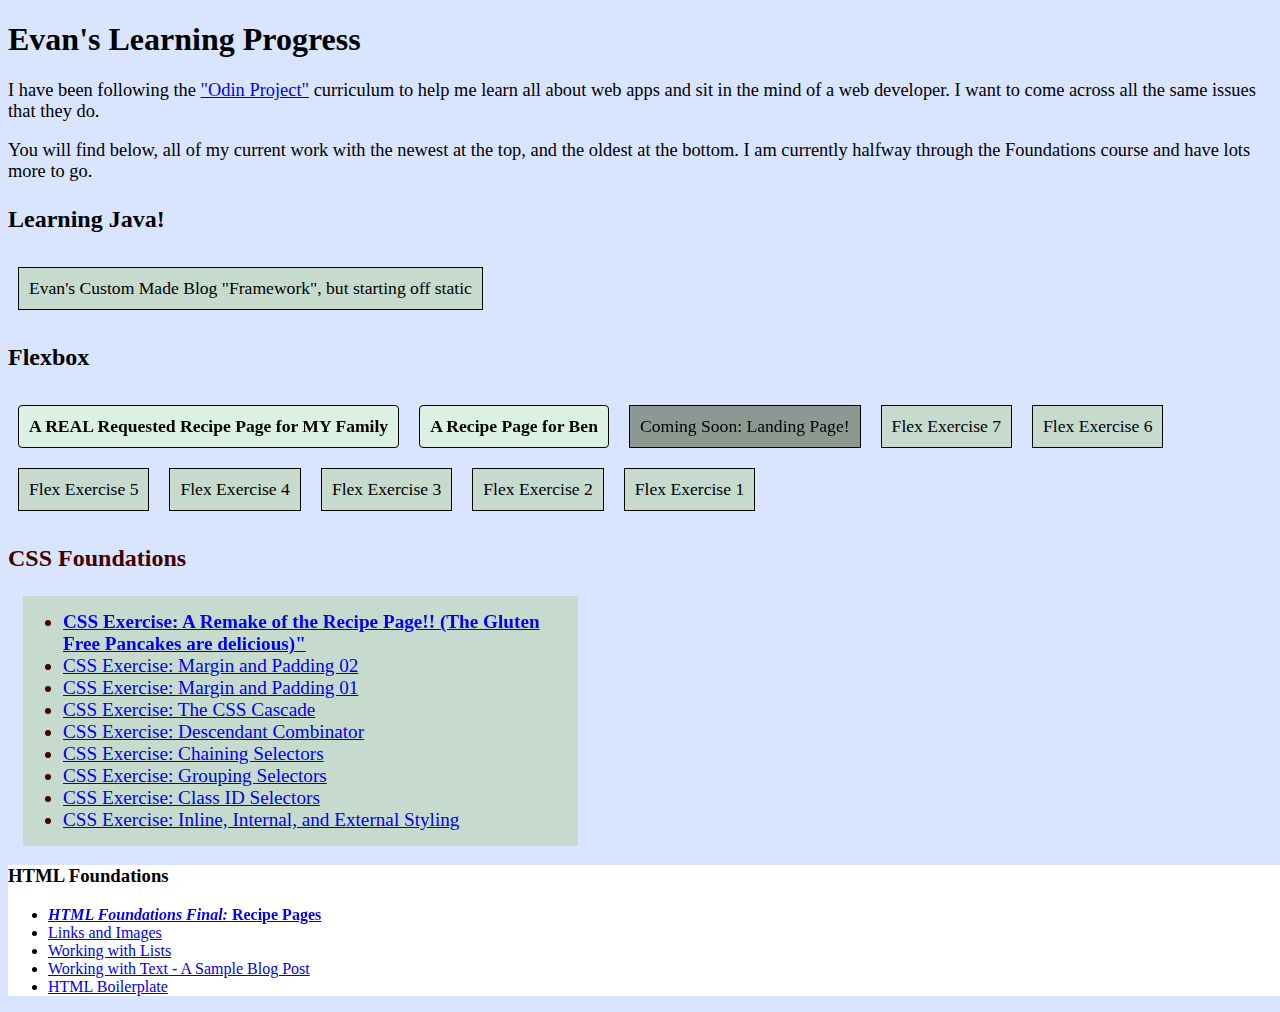
<file: index.html>
<!DOCTYPE html>
<html lang="en">
<head>
    <meta charset="UTF-8">
    <meta name="viewport" content="width=device-width, initial-scale=1.0">
    <title>Evan's Portfolio Page</title>
    <link rel="stylesheet" href="stylesheet.css">
</head>
<body>
    <h1>Evan's Learning Progress</h1>
    <div class="intro">
        <p>I have been following the <a href="https://www.theodinproject.com/">"Odin Project"</a> curriculum to help me learn all about web apps and sit in the mind of a web developer. I want to come across all the same issues that they do.</p>
        <p>You will find below, all of my current work with the newest at the top, and the oldest at the bottom. I am currently halfway through the Foundations course and have lots more to go.</p>
    </div>

    <h3 class="head">Learning Java!</h3>
    <div class="flexpreviews">
        <div onclick="location.href='https://evangrace25.github.io/blog/';">Evan's Custom Made Blog "Framework", but starting off static</div>
    </div>
    

    <h3 class="head">Flexbox</h3>
    <div class="flexpreviews">
        <div class="spotlight"  onclick="location.href='https://evangrace25.github.io/PersonalRecipes/';">A REAL Requested Recipe Page for MY Family</div>
        <div class="spotlight"  onclick="location.href='https://evangrace25.github.io/PersonalRecipes/ben/index.html';">A Recipe Page for Ben</div>
        <div class="comingsoon">Coming Soon: Landing Page!</div>
        <div onclick="location.href='./pages/flex-exercises/07-flex-layout-2/index.html';">Flex Exercise 7</div>
        <div onclick="location.href='./pages/flex-exercises/06-flex-layout/index.html';">Flex Exercise 6</div>
        <div onclick="location.href='./pages/flex-exercises/05-flex-modal/05-flex-modal.html';">Flex Exercise 5</div>
        <div onclick="location.href='./pages/flex-exercises/04-flex-information/04-flex-information.html';">Flex Exercise 4</div>
        <div onclick="location.href='./pages/flex-exercises/03-flex-header-2/03-flex-header-2.html';">Flex Exercise 3</div>
        <div onclick="location.href='./pages/flex-exercises/02-flex-header/02-flex-header.html';">Flex Exercise 2</div>
        <div onclick="location.href='./pages/flex-exercises/01-flex-center/01-flex-center.html';">Flex Exercise 1</div>
        <!-- Template:  onclick="location.href='./pages/flex-exercises/ ';" -->
    </div>

    <h3 class="cssfoundations head">CSS Foundations</h3>
        <ul class="cssfoundations list">
            <li class="spotlight"><a href="./pages/css-exercises/css-recipe/index.html">CSS Exercise: A Remake of the Recipe Page!! (The Gluten Free Pancakes are delicious)"</a></li>
            <li><a href="./pages/css-exercises/02-margin-and-padding-2/index.html">CSS Exercise: Margin and Padding 02</li>
            <li><a href="./pages/css-exercises/01-margin-and-padding-1/index.html">CSS Exercise: Margin and Padding 01</li>
            <li><a href="./pages/css-exercises/06-cascade-fix/index.html">CSS Exercise: The CSS Cascade</a></li>
            <li><a href="./pages/css-exercises/05-descendant-combinator/index.html">CSS Exercise: Descendant Combinator</a></li>
            <li><a href="./pages/css-exercises/04-chaining-selectors/index.html">CSS Exercise: Chaining Selectors</a></li>
            <li><a href="./pages/css-exercises/03-grouping-selectors/index.html">CSS Exercise: Grouping Selectors</a></li>
            <li><a href="./pages/css-exercises/02-class-id-selectors/index.html">CSS Exercise: Class ID Selectors</a></li>
            <li><a href="./pages/css-exercises/01-css-methods/index.html">CSS Exercise: Inline, Internal, and External Styling</a></li>
        </ul>

    <div id="nostyle">
    <h3>HTML Foundations</h3>
        <ul>
            <li class="spotlight"><a href="https://evangrace25.github.io/odin-recipes/"><em>HTML Foundations Final:</em> Recipe Pages</a></li>
            <li><a href="./pages/odin-links-and-images/index.html">Links and Images</a></li>
            <li><a href="./pages/lists/index.html">Working with Lists</a></li>
            <li><a href="./pages/working_with_text/index.html">Working with Text - A Sample Blog Post</a></li>
            <li><a href="./pages/boilerplate/seventh_final_index.html">HTML Boilerplate</a></li>
        </ul>
    </div>
</body>
</html>
</file>
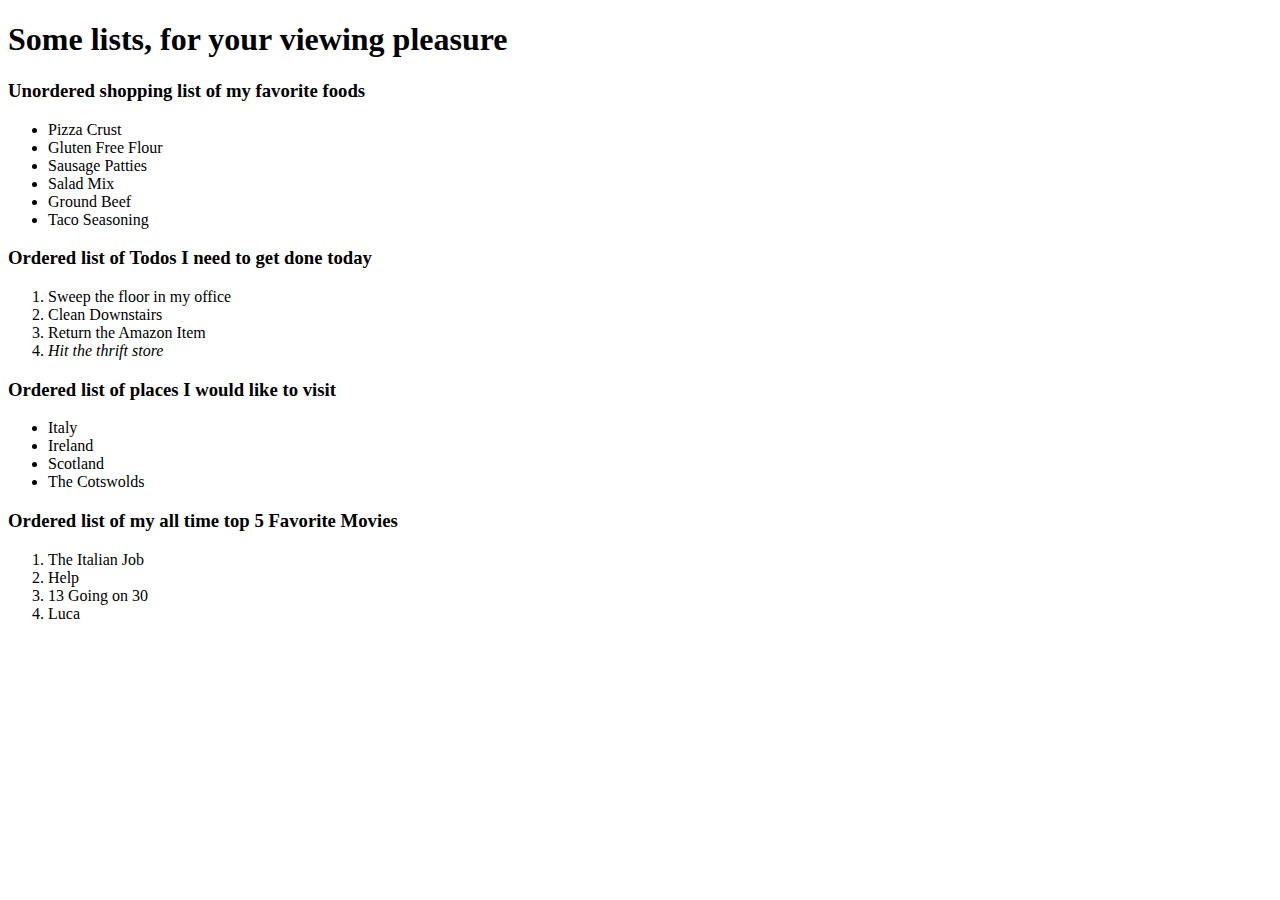
<file: pages/lists/index.html>
<!DOCTYPE html>
<html lang="en">
<head>
    <meta charset="UTF-8">
    <meta name="viewport" content="width=device-width, initial-scale=1.0">
    <title>Lists please!</title>
</head>
<body>
    <h1>Some lists, for your viewing pleasure</h1>
    <h3>Unordered shopping list of my favorite foods</h3>
    <ul>
        <li>Pizza Crust</li>
        <li>Gluten Free Flour</li>
        <li>Sausage Patties</li>
        <li>Salad Mix</li>
        <li>Ground Beef</li>
        <li>Taco Seasoning</li>
    </ul>
    <h3>Ordered list of Todos I need to get done today</h3>
    <ol>    
        <li>Sweep the floor in my office</li>
        <li>Clean Downstairs</li>
        <li>Return the Amazon Item</li>
        <li><em>Hit the thrift store</em></li>
    </ol>
    <h3>Ordered list of places I would like to visit</h3>
    <ul>
        <li>Italy</li>
        <li>Ireland</li>
        <li>Scotland</li>
        <li>The Cotswolds</li>
    </ul>
    <h3>Ordered list of my all time top 5 Favorite Movies </h3>
    <ol>
        <li>The Italian Job</li>
        <li>Help</li>
        <li>13 Going on 30</li>
        <li>Luca</li>
    </ol>
</body>
</html>
</file>
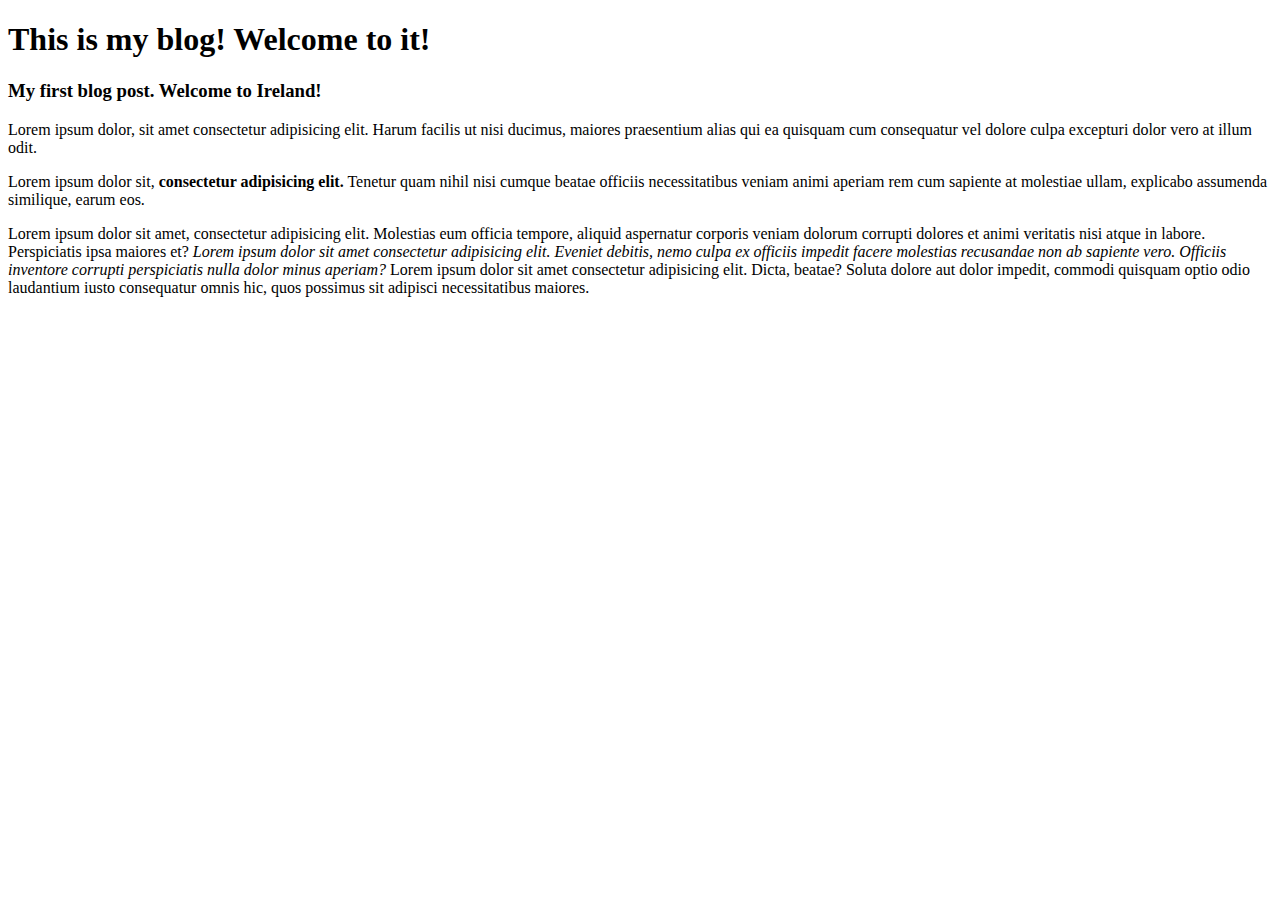
<file: pages/working_with_text/index.html>
<!DOCTYPE html>
<html lang="en">
<head>
    <meta charset="UTF-8">
    <meta name="viewport" content="width=device-width, initial-scale=1.0">
    <title>My test Blog</title>
</head>
<body>
    <h1>This is my blog! Welcome to it!</h1>
    <h3>My first blog post. Welcome to Ireland!</h3>
    <p>Lorem ipsum dolor, sit amet consectetur adipisicing elit. Harum facilis ut nisi ducimus, maiores praesentium alias qui ea quisquam cum consequatur vel dolore culpa excepturi dolor vero at illum odit.</p>
    <p>Lorem ipsum dolor sit, <strong>consectetur adipisicing elit.</strong> Tenetur quam nihil nisi cumque beatae officiis necessitatibus veniam animi aperiam rem cum sapiente at molestiae ullam, explicabo assumenda similique, earum eos.</p>
    <p>
        Lorem ipsum dolor sit amet, consectetur adipisicing elit. Molestias eum officia tempore, aliquid aspernatur corporis veniam dolorum corrupti dolores et animi veritatis nisi atque in labore. Perspiciatis ipsa maiores et?
        <em>Lorem ipsum dolor sit amet consectetur adipisicing elit. Eveniet debitis, nemo culpa ex officiis impedit facere molestias recusandae non ab sapiente vero. Officiis inventore corrupti perspiciatis nulla dolor minus aperiam?</em>
        Lorem ipsum dolor sit amet consectetur adipisicing elit. Dicta, beatae? Soluta dolore aut dolor impedit, commodi quisquam optio odio laudantium iusto consequatur omnis hic, quos possimus sit adipisci necessitatibus maiores.
    </p>
    <!-- I am making an HTML comment here-->
    <!-- Another HTMl command. I just hit -->
</body>
</html>
</file>
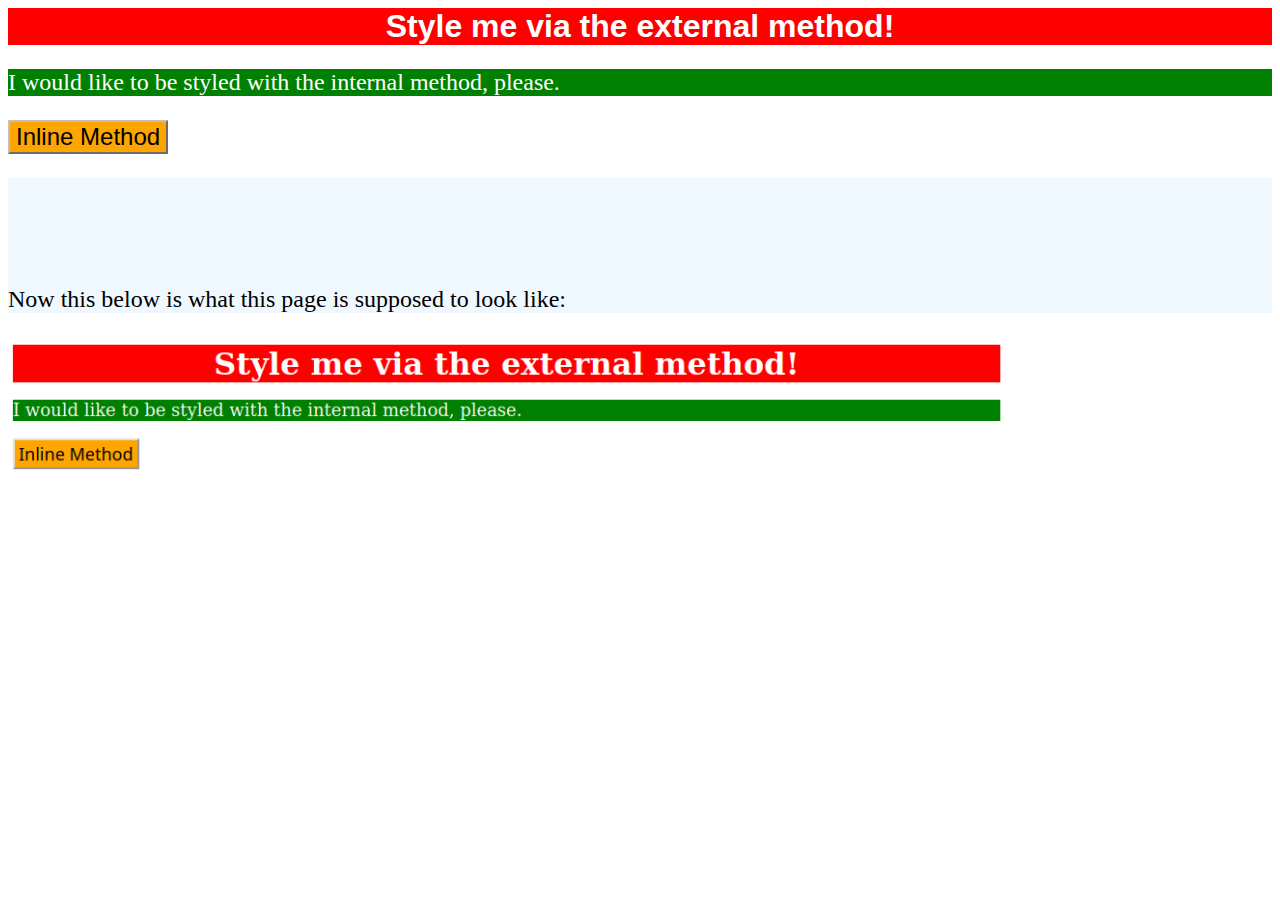
<file: pages/css-exercises/01-css-methods/index.html>
<!DOCTYPE html>
<html lang="en">
  <head>
    <link rel="stylesheet" href="styles.css">
    <style>
      p {
        background-color: green;
        color: white;
        font-size: x-large;
        font-weight: 300;
      }
    </style>
    <meta charset="UTF-8">
    <meta http-equiv="X-UA-Compatible" content="IE=edge">
    <meta name="viewport" content="width=device-width, initial-scale=1.0">
    <title>Methods for Adding CSS</title>
  </head>
  <body>
    <div>Style me via the external method!</div>
    <p>I would like to be styled with the internal method, please.</p>
    <button style="background-color: orange; border-color: silver; font-size: x-large;">Inline Method</button>

    <p style="background-color: aliceblue; color: black;"><br><br><br><br>Now this below is what this page is supposed to look like:</p>
    <p style="background-color: white;"><img src="desired-outcome.png" alt="Desired Outcome" style="border: orchid;" width="1000"></p>
  </body>
</html>
</file>
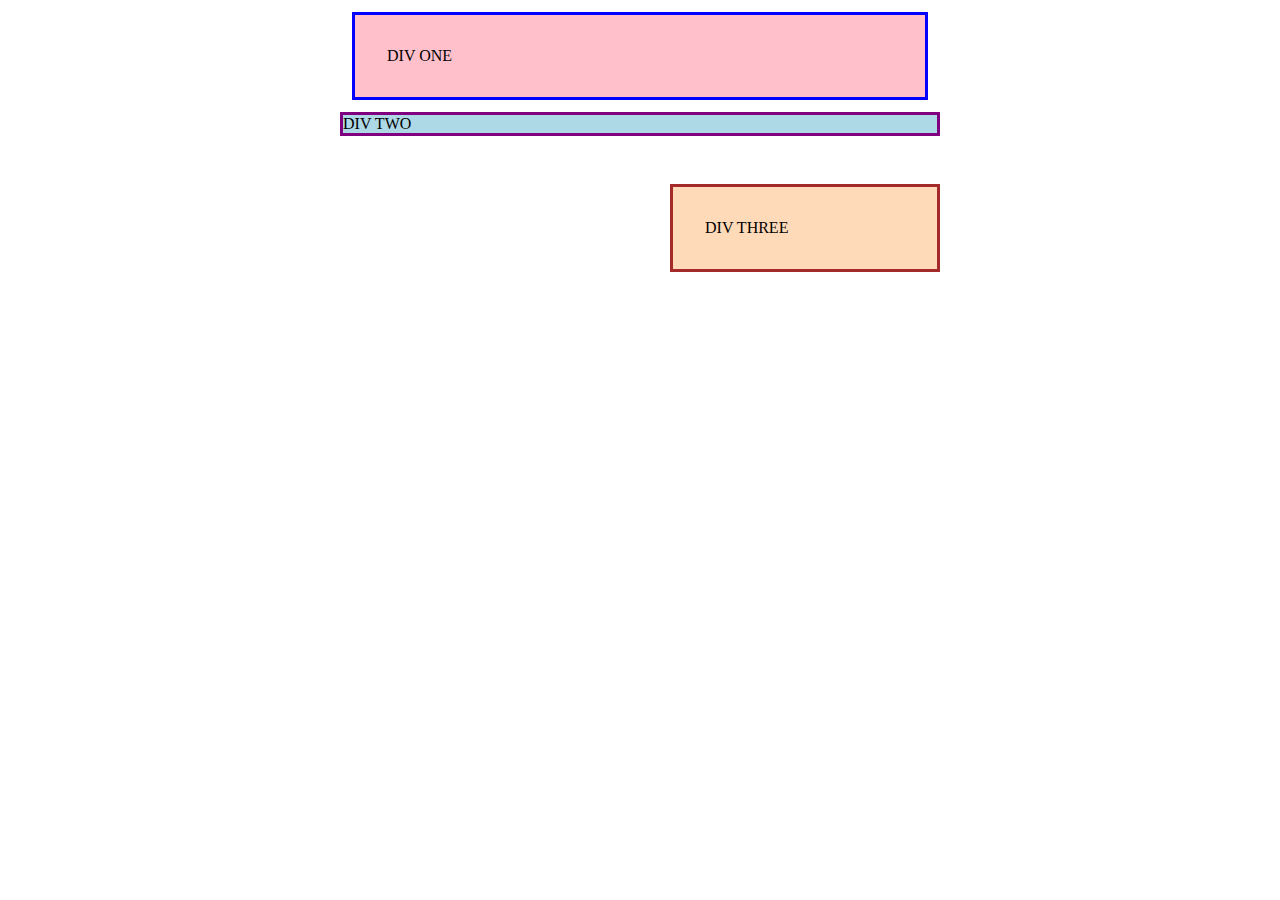
<file: pages/css-exercises/01-margin-and-padding-1/index.html>
<!DOCTYPE html>
<html lang="en">
  <head>
    <meta charset="UTF-8">
    <meta http-equiv="X-UA-Compatible" content="IE=edge">
    <meta name="viewport" content="width=device-width, initial-scale=1.0">
    <title>Margin and Padding exercise</title>
    <link rel="stylesheet" href="style.css">
  </head>
  <body>
    <div class="one">
      DIV ONE
    </div>
    <div class="two">
      DIV TWO
    </div>
    <div class="three">
      DIV THREE
    </div>
  </body>
</html>
</file>
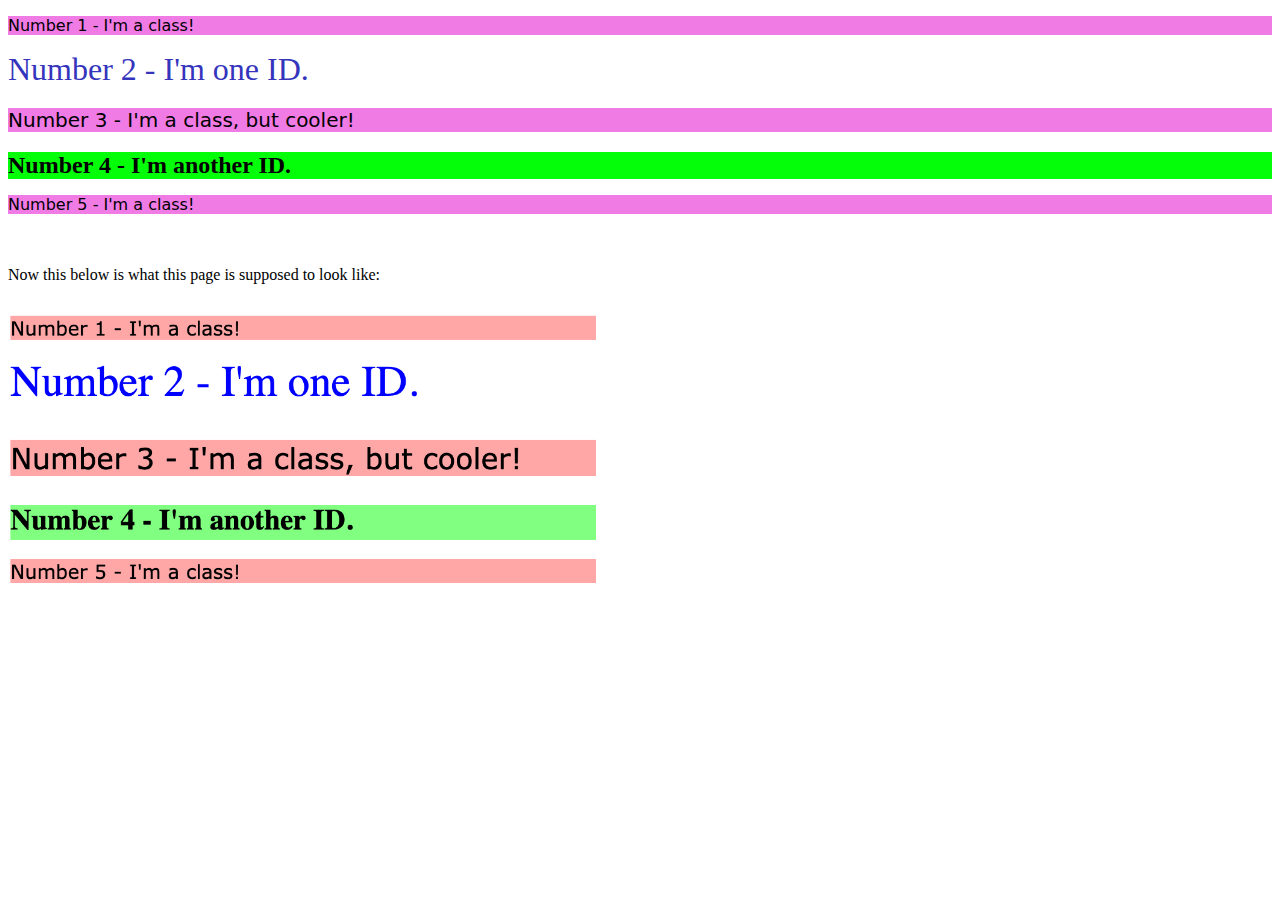
<file: pages/css-exercises/02-class-id-selectors/index.html>
<!DOCTYPE html>
<html lang="en">
  <head>
    <meta charset="UTF-8">
    <meta http-equiv="X-UA-Compatible" content="IE=edge">
    <meta name="viewport" content="width=device-width, initial-scale=1.0">
    <title>Class and ID Selectors</title>
    <link rel="stylesheet" href="style.css">
  </head>
  <body>
    <p class="odd">Number 1 - I'm a class!</p>
    <div id="number2">Number 2 - I'm one ID.</div>
    <p class="odd cooler">Number 3 - I'm a class, but cooler!</p>
    <div id="number4">Number 4 - I'm another ID.</div>
    <p class="odd">Number 5 - I'm a class!</p>
  <p><br><br>Now this below is what this page is supposed to look like:</p>
  <p><img src="desired-outcome.png" alt="Desired Outcome" style="border: orchid;" height="300"></p>
  
  </body>

</html>
</file>
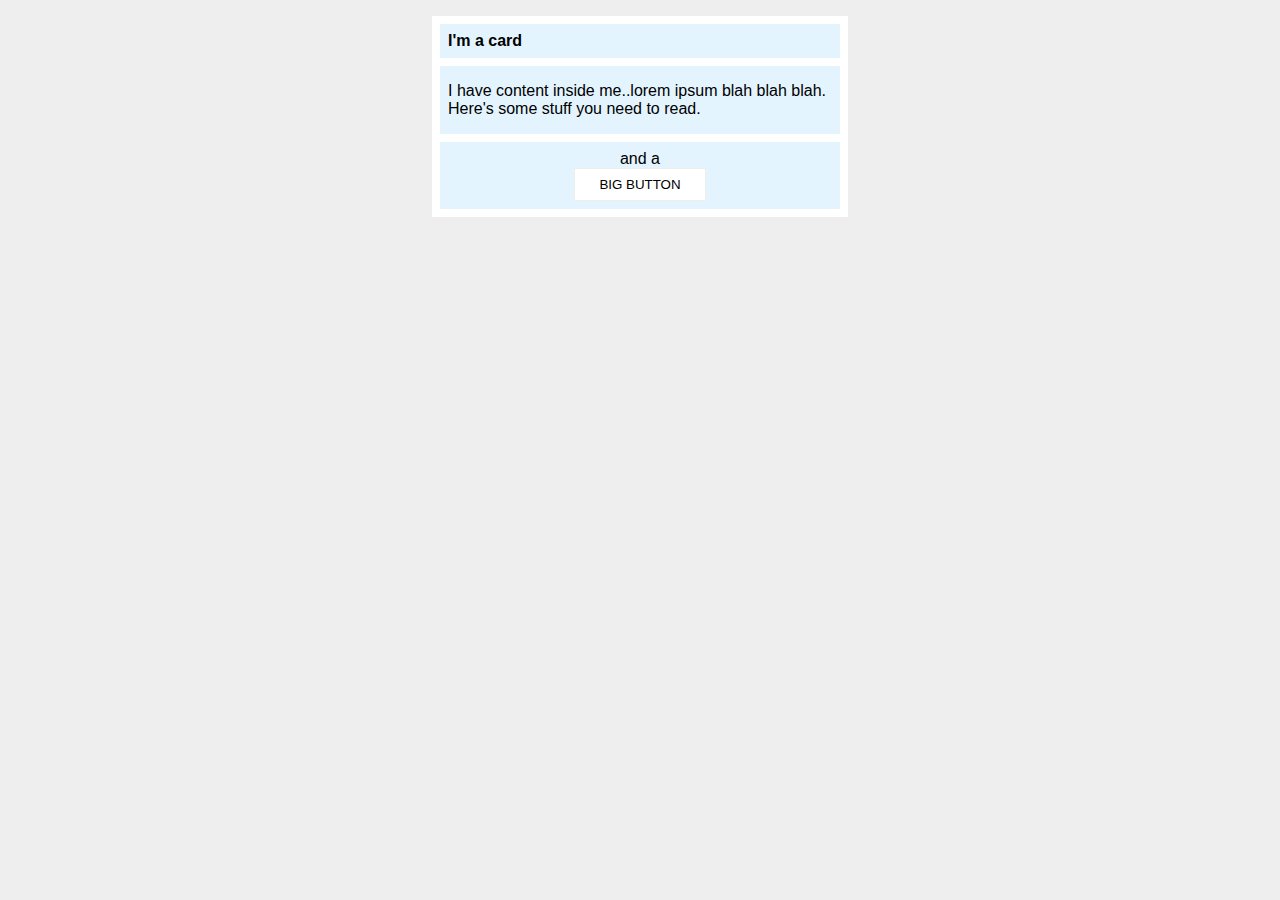
<file: pages/css-exercises/02-margin-and-padding-2/index.html>
<!DOCTYPE html>
<html lang="en">
  <head>
    <meta charset="UTF-8">
    <meta http-equiv="X-UA-Compatible" content="IE=edge">
    <meta name="viewport" content="width=device-width, initial-scale=1.0">
    <title>Margin and Padding exercise 2</title>
    <link rel="stylesheet" href="style.css">
  </head>
  <body>
    <div class="card">
      <h1 class="title">I'm a card</h1>
      <div class="content">I have content inside me..lorem ipsum blah blah blah. Here's some stuff you need to read.</div>
      <div class="button-container">and a <button>BIG BUTTON</button></div>
    </div>
  </body>
</html>
</file>
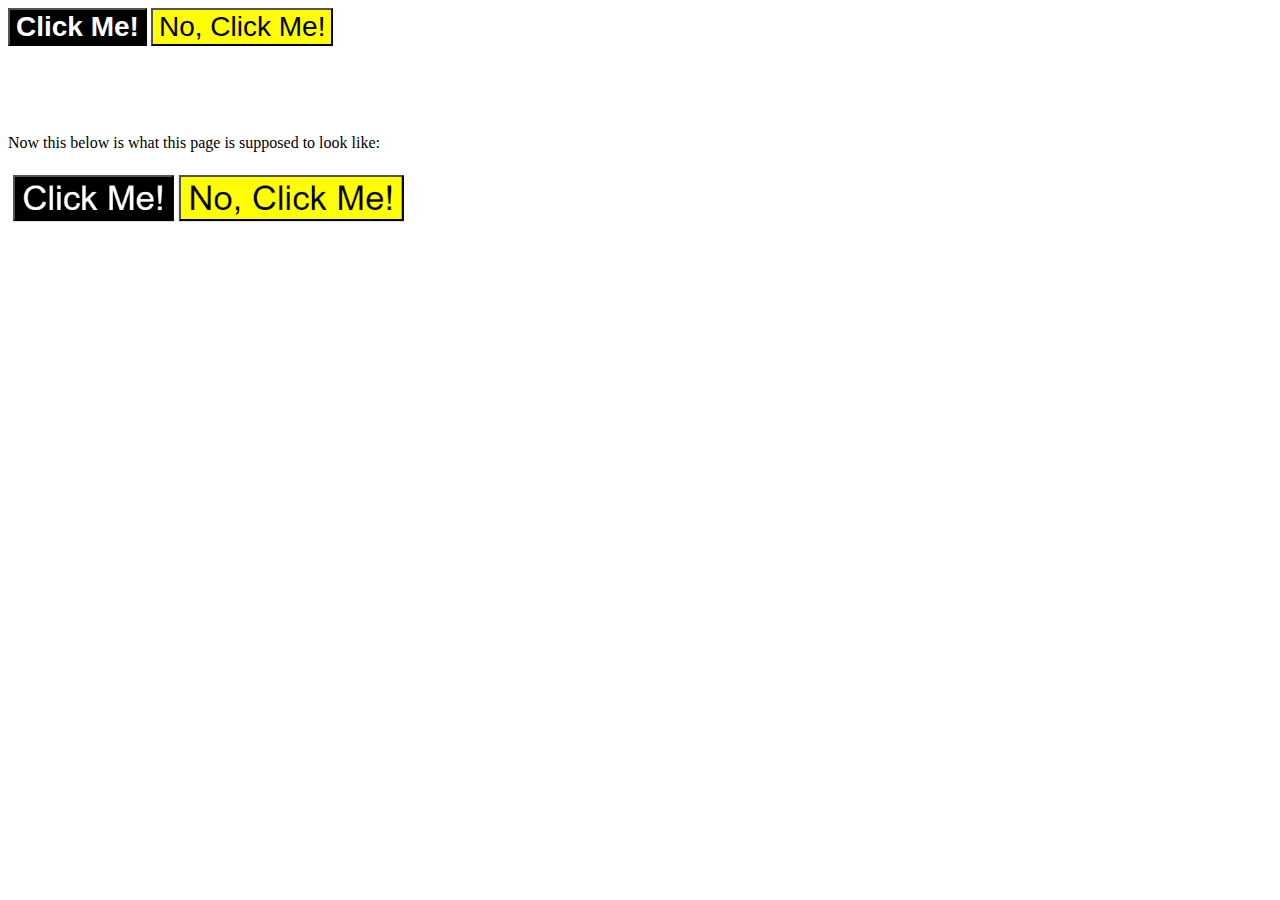
<file: pages/css-exercises/03-grouping-selectors/index.html>
<!DOCTYPE html>
<html lang="en">
  <head>
    <meta charset="UTF-8">
    <meta http-equiv="X-UA-Compatible" content="IE=edge">
    <meta name="viewport" content="width=device-width, initial-scale=1.0">
    <title>Grouping Selectors</title>
    <link rel="stylesheet" href="style.css">
  </head>
  <body>
    <button class="left">Click Me!</button>
    <button class="right">No, Click Me!</button>

    <p style="background-color: rgb(255, 255, 255); color: black;"><br><br><br><br>Now this below is what this page is supposed to look like:</p>
    <p style="background-color: white;"><img src="desired-outcome.png" alt="Desired Outcome" style="border: orchid;" width="400"></p>
  </body>
</html>
</file>
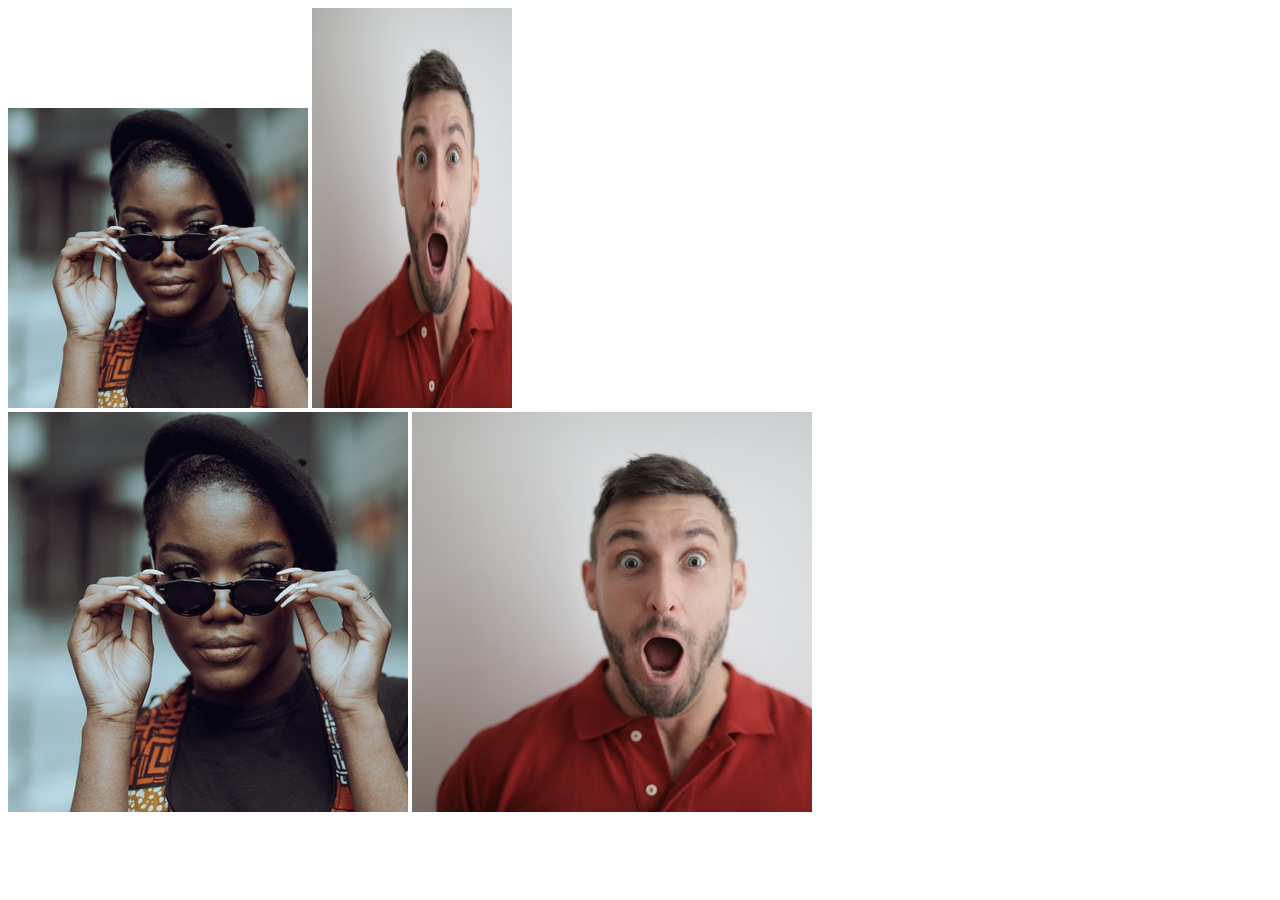
<file: pages/css-exercises/04-chaining-selectors/index.html>
<!DOCTYPE html>
<html lang="en">
  <head>
    <meta charset="UTF-8">
    <meta http-equiv="X-UA-Compatible" content="IE=edge">
    <meta name="viewport" content="width=device-width, initial-scale=1.0">
    <title>Chaining Selectors</title>
    <link rel="stylesheet" href="style.css">
  </head>
  <body>
    <!-- Check image source path. Review Foundations lesson - Links and Images -->
    <!-- Use the classes BELOW this line -->
    <div>
      <img class="avatar proportioned" src="./images/pexels-katho-mutodo-8434791.jpg" alt="Woman with glasses">
      <img class="avatar distorted" src="./images/pexels-andrea-piacquadio-3777931.jpg" alt="Man with surprised expression">
    </div>
    <!-- Use the classes ABOVE this line -->
    <div>
      <img class="original proportioned" src="./images/pexels-katho-mutodo-8434791.jpg" alt="Woman with glasses">
      <img class="original distorted" src="./images/pexels-andrea-piacquadio-3777931.jpg" alt="Man with surprised expression">
    </div>
  </body>
</html>
</file>
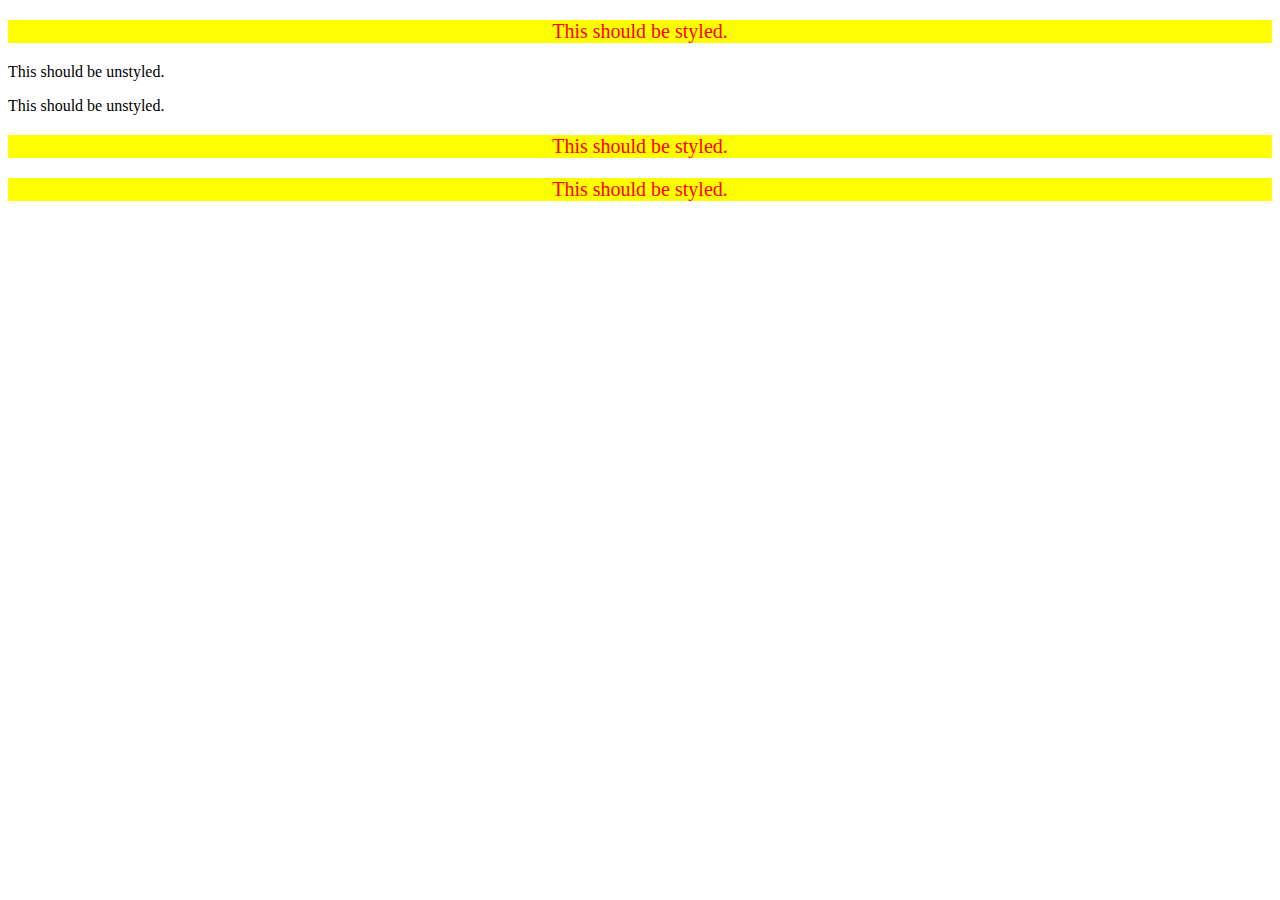
<file: pages/css-exercises/05-descendant-combinator/index.html>
<!DOCTYPE html>
<html lang="en">
  <head>
    <meta charset="UTF-8">
    <meta http-equiv="X-UA-Compatible" content="IE=edge">
    <meta name="viewport" content="width=device-width, initial-scale=1.0">
    <title>Descendant Combinator</title>
    <link rel="stylesheet" href="style.css">
  </head>
  <body>
    <div class="container">
      <p class="text">This should be styled.</p>
    </div>
    <p class="text">This should be unstyled.</p>
    <p class="text">This should be unstyled.</p>
    <div class="container">
      <p class="text">This should be styled.</p>
      <p class="text">This should be styled.</p>
    </div>
  </body>
</html>
</file>
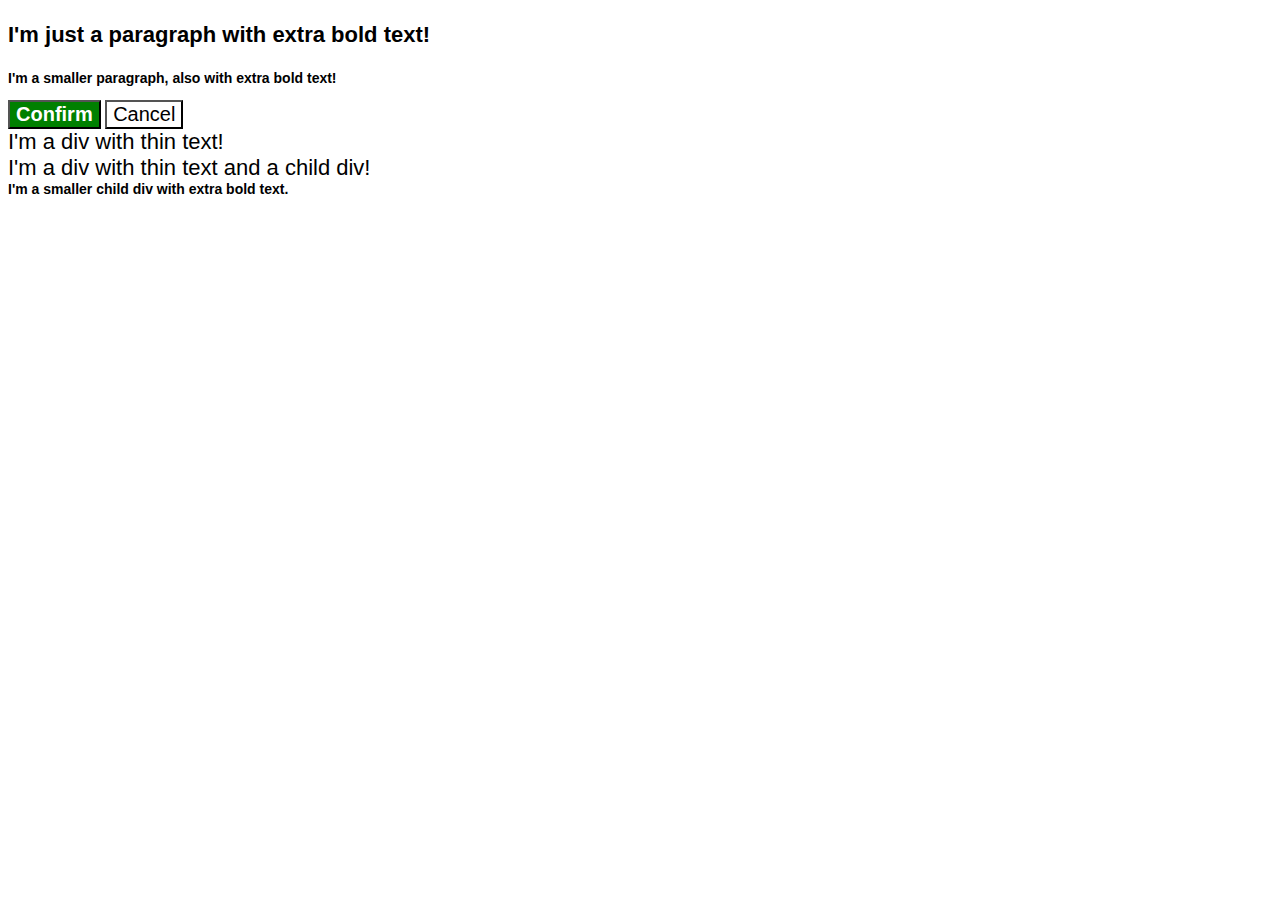
<file: pages/css-exercises/06-cascade-fix/index.html>
<!DOCTYPE html>
<html lang="en">
  <head>
    <meta charset="UTF-8">
    <meta http-equiv="X-UA-Compatible" content="IE=edge">
    <meta name="viewport" content="width=device-width, initial-scale=1.0">
    <title>Fix the Cascade</title>
    <link rel="stylesheet" href="style.css">
  </head>
  <body>
    <p class="para">I'm just a paragraph with extra bold text!</p>
    <p class="para small-para">I'm a smaller paragraph, also with extra bold text!</p>

    <button id="confirm-button" class="button confirm">Confirm</button>
    <button id="cancel-button" class="button cancel">Cancel</button>

    <div class="text">I'm a div with thin text!</div>
    <div class="text">I'm a div with thin text and a child div!
      <div class="text child">I'm a smaller child div with extra bold text.</div>
    </div>
  </body>
</html>
</file>
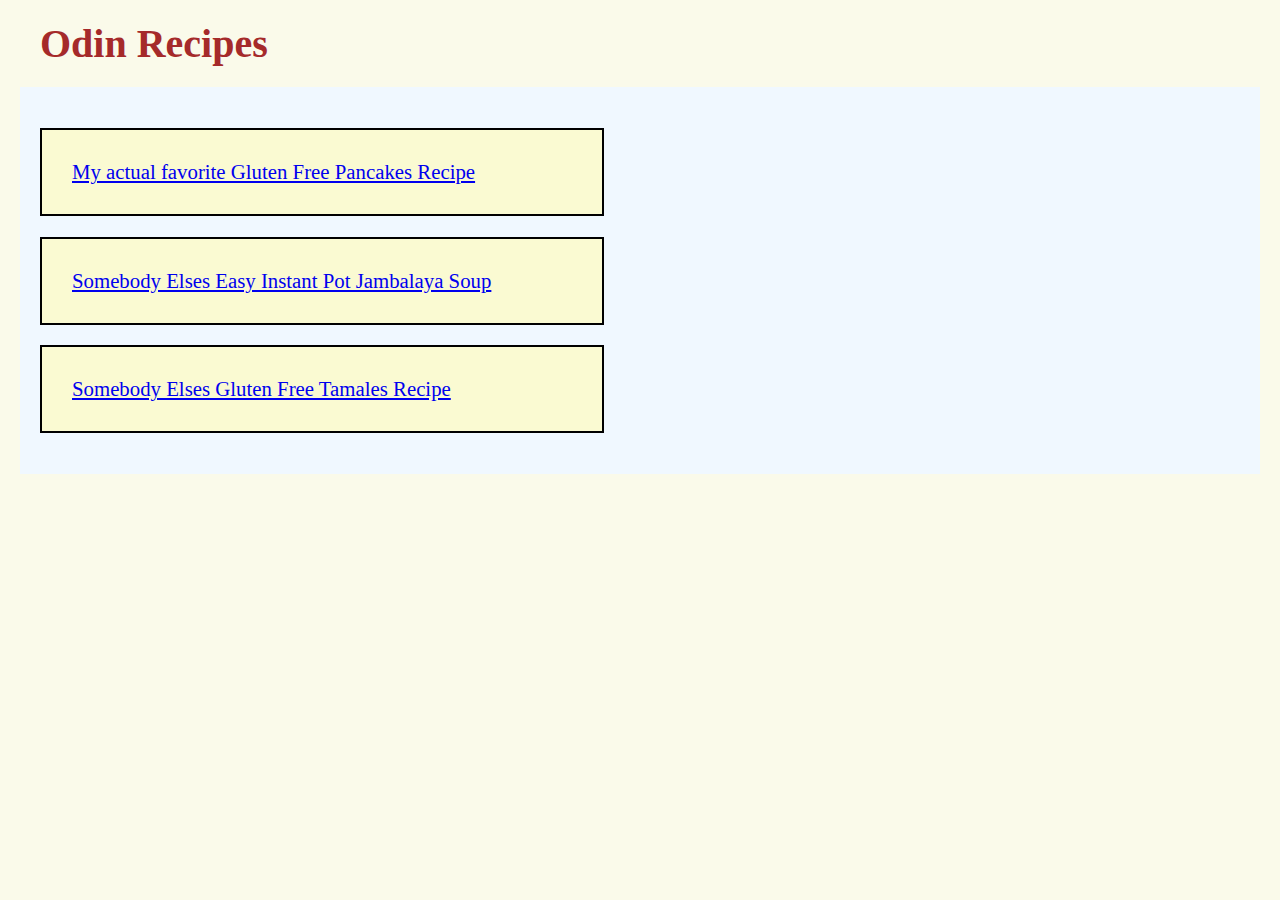
<file: pages/css-exercises/css-recipe/index.html>
<!DOCTYPE html>
<html lang="en">
<head>
    <meta charset="UTF-8">
    <meta name="viewport" content="width=device-width, initial-scale=1.0">
    <title>Odin Recipes!</title>
    <link rel="stylesheet" href="stylesheet.css">
</head>
<body>
    <h1>Odin Recipes</h1>
    <div class="recipeblock">
        <p>
            <a href="./recipes/gfpancakes.html">My actual favorite Gluten Free Pancakes Recipe</a>    
        </p>
        <p>
            <a href="./recipes/jambalayasoup.html">Somebody Elses Easy Instant Pot Jambalaya Soup</a>
        </p>
        <p>
            <a href="./recipes/gftamales.html">Somebody Elses Gluten Free Tamales Recipe</a>
        </p>
    </div>
</body>
</html>
</file>
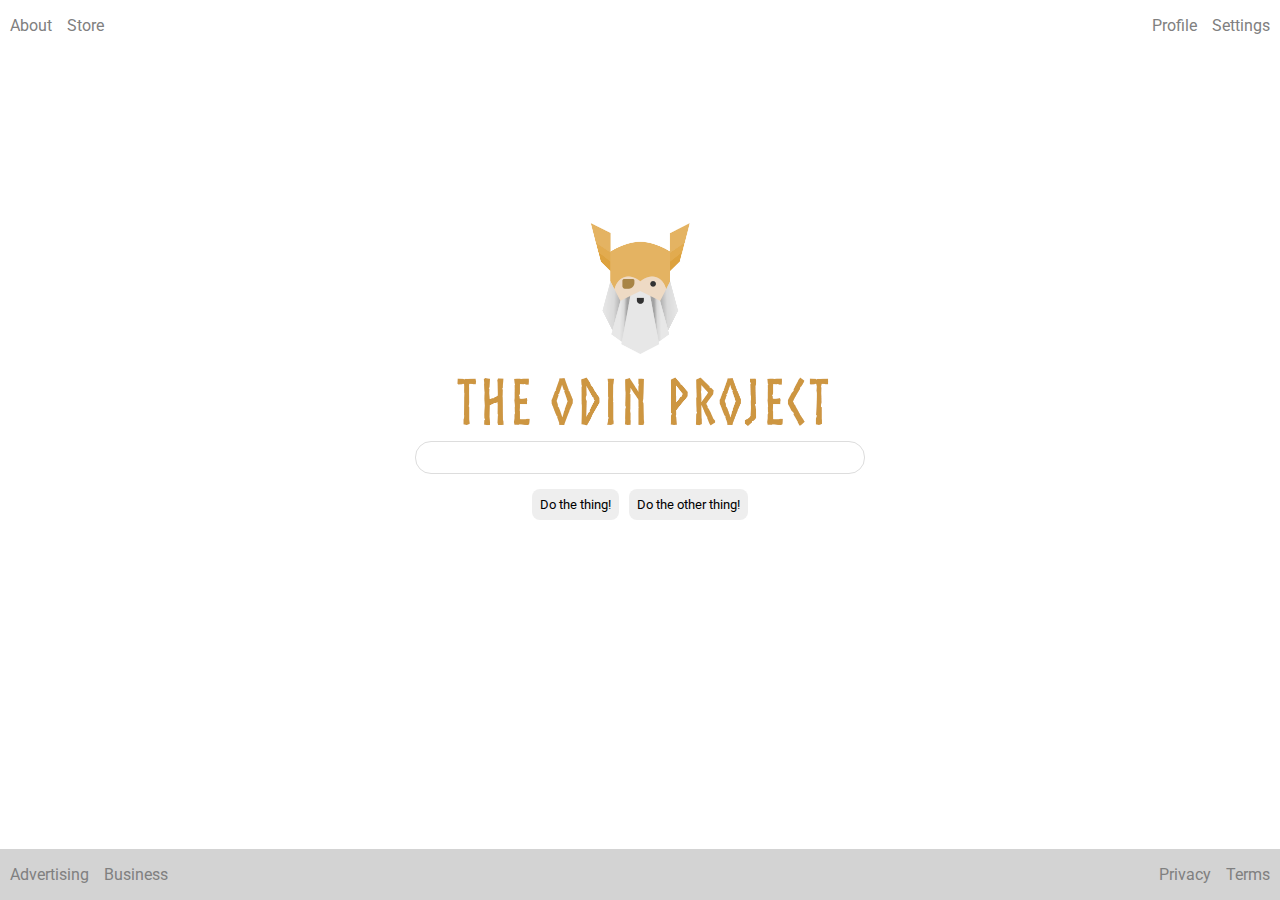
<file: pages/flex-exercises/06-flex-layout/index.html>
<!DOCTYPE html>
<html lang="en">
  <head>
    <meta charset="UTF-8">
    <meta http-equiv="X-UA-Compatible" content="IE=edge">
    <meta name="viewport" content="width=device-width, initial-scale=1.0">
    <title>LAYOUT</title>
    <link rel="stylesheet" href="./style.css">
  </head>
  <body>
    <div class="header">
      <ul class="left-links">
        <li><a href="#">About</a></li>
        <li><a href="#">Store</a></li>
      </ul>
      <ul class="right-links">
        <li><a href="#">Profile</a></li>
        <li><a href="#">Settings</a></li>
      </ul>
    </div>
    <div class="content">
      <img src="./logo.png" alt="Project logo. Represents odin with the project name.">
      <div class="input">
        <input type="text">
      </div>
      <div class="buttons">
        <button>Do the thing!</button>
        <button>Do the other thing!</button>
      </div>
    </div>
    <div class="footer">
      <ul class="left-links">
        <li><a href="#">Advertising</a></li>
        <li><a href="#">Business</a></li>
      </ul>
      <ul class="right-links">
        <li><a href="#">Privacy</a></li>
        <li><a href="#">Terms</a></li>
      </ul>
    </div>
  </body>
</html>
</file>
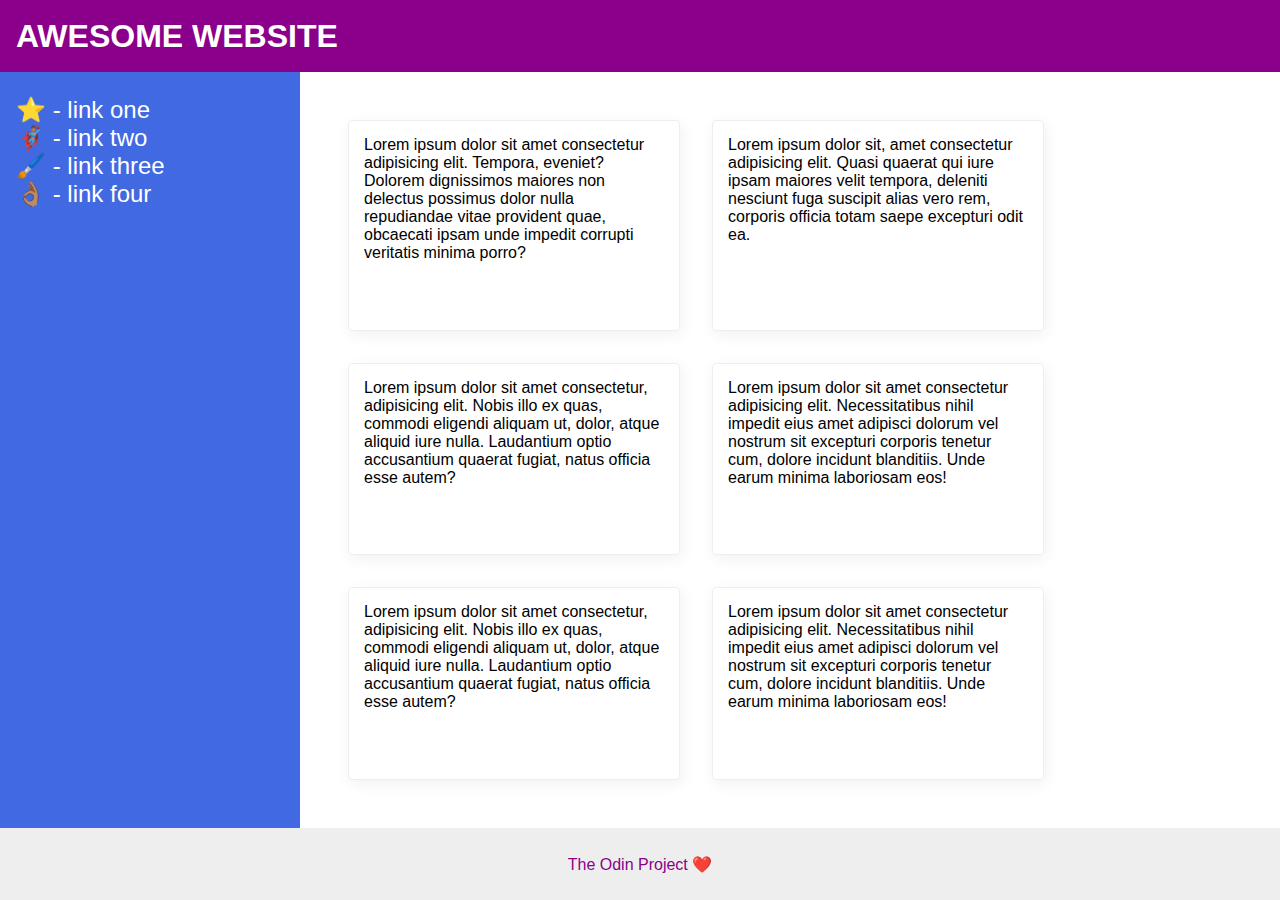
<file: pages/flex-exercises/07-flex-layout-2/index.html>
<!DOCTYPE html>
<html lang="en">
  <head>
    <meta charset="UTF-8">
    <meta http-equiv="X-UA-Compatible" content="IE=edge">
    <meta name="viewport" content="width=device-width, initial-scale=1.0">
    <title>The Holy Grail</title>
    <link rel="stylesheet" href="style.css">
  </head>
  <body>
    <div class="header"> 
      <div>AWESOME WEBSITE</div>
    </div>
    
    <div class="content">
      <div class="sidebar">
        <ul>
          <li><a href="#">⭐ - link one</a></li>
          <li><a href="#">🦸🏽‍♂️ - link two</a></li>
          <li><a href="#">🖌️ - link three</a></li>
          <li><a href="#">👌🏽 - link four</a></li>
        </ul>
      </div>

      <div class="cards">
        <div class="card">Lorem ipsum dolor sit amet consectetur adipisicing elit. Tempora, eveniet? Dolorem dignissimos maiores non delectus possimus dolor nulla repudiandae vitae provident quae, obcaecati ipsam unde impedit corrupti veritatis minima porro?</div>
        <div class="card">Lorem ipsum dolor sit, amet consectetur adipisicing elit. Quasi quaerat qui iure ipsam maiores velit tempora, deleniti nesciunt fuga suscipit alias vero rem, corporis officia totam saepe excepturi odit ea.</div>
        <div class="card">Lorem ipsum dolor sit amet consectetur, adipisicing elit. Nobis illo ex quas, commodi eligendi aliquam ut, dolor, atque aliquid iure nulla. Laudantium optio accusantium quaerat fugiat, natus officia esse autem?</div>
        <div class="card">Lorem ipsum dolor sit amet consectetur adipisicing elit. Necessitatibus nihil impedit eius amet adipisci dolorum vel nostrum sit excepturi corporis tenetur cum, dolore incidunt blanditiis. Unde earum minima laboriosam eos!</div>
        <div class="card">Lorem ipsum dolor sit amet consectetur, adipisicing elit. Nobis illo ex quas, commodi eligendi aliquam ut, dolor, atque aliquid iure nulla. Laudantium optio accusantium quaerat fugiat, natus officia esse autem?</div>
        <div class="card">Lorem ipsum dolor sit amet consectetur adipisicing elit. Necessitatibus nihil impedit eius amet adipisci dolorum vel nostrum sit excepturi corporis tenetur cum, dolore incidunt blanditiis. Unde earum minima laboriosam eos!</div>
      </div>
    </div>
    
    <div class="footer">
      <div>The Odin Project ❤️</div>
    </div>
  </body>
</html>
</file>
<file: pages/css-exercises/01-css-methods/styles.css>
div {
    color: white;
    background-color: red;
    font-size: xx-large;
    font-family: sans-serif;
    font-weight: 600;
    text-align: center;
}
</file>
<file: pages/css-exercises/01-margin-and-padding-1/style.css>
body {
  max-width: 600px;
  margin: 0 auto;
}

.one {
  background: pink;
  border: 3px solid blue;
  /* CHANGE ME */
  padding: 32px;
  margin: 12px;
}

.two {
  background: lightblue;
  border: 3px solid purple;
  /* CHANGE ME */
  margin-bottom: 48px;
}

.three {
  background: peachpuff;
  border: 3px solid brown;
  width: 200px;
  /* CHANGE ME */
  padding: 32px;
  margin-left: auto;
}
</file>
<file: pages/css-exercises/02-class-id-selectors/style.css>
.odd {
    background-color: rgba(238, 106, 224, 0.885);
    font-family: 'Verdana', 'DejaVu Sans', sans-serif;
}

#number2 {
    color: rgb(52, 52, 189);
    font-size: 32px;
}

.odd.cooler {
    font-size: 20px;
}

#number4 {
    background-color: rgb(4, 253, 8);
    font-weight: 800;
    font-size: 24px;
}
</file>
<file: pages/css-exercises/02-margin-and-padding-2/style.css>
body {
  background: #eee;
  font-family: sans-serif;
}

.card {
  width: 400px;
  background: #fff;
  margin: 16px auto;
  padding: 8px;
}

.title {
  background: #e3f4ff;
  font-size: 16px;
  margin-top: 0;
  margin-bottom: 8px;
  padding: 8px;
}

.content {
  background: #e3f4ff;
  margin-bottom: 8px;
  padding: 16px 8px;
}

.button-container {
  background: #e3f4ff;
  padding: 8px;
  text-align: center;
}

button {
  background: white;
  border: 1px solid #eee;
  display: block;
  margin: 0px auto;
  padding: 8px 24px;
}
</file>
<file: pages/css-exercises/03-grouping-selectors/style.css>
.left, .right {
    font-size: 28px;
    font-family: 'Helvetica','Times New Roman','sans-serif';
}

.left {
    background-color: rgb(0, 0, 0);
    color: rgb(255,255,255);
    font-weight: bold;
}

.right{
    background-color: rgb(255, 255, 0);
}
</file>
<file: pages/css-exercises/04-chaining-selectors/style.css>
/* Add CSS Styling */
.avatar.proportioned {
    width: 300px;
    height: auto;
}

.avatar.distorted {
    width: 200px;
    height: 400px;
}
</file>
<file: pages/css-exercises/05-descendant-combinator/style.css>
.container .text {
    background-color: yellow;
    font-size: 20px;
    color: red;
    text-align: center;
}
</file>
<file: pages/css-exercises/06-cascade-fix/style.css>
body {
  font-family: Arial, Helvetica, sans-serif;
}

.para {
  font-size: 22px;
}

.para {
  color: hsl(0, 0%, 0%);
  font-weight: 800;
}

.small-para {
  font-size: 14px;
  font-weight: 800;
}

.button {
  background-color: rgb(255, 255, 255);
  color: rgb(0, 0, 0);
  font-size: 20px;
}

.confirm {
  background: green;
  color: white;
  font-weight: bold;
} 

.text {
  color: rgb(0, 0, 0);
  font-size: 22px;
  font-weight: 100;
}

.text.child {
  color: rgb(0, 0, 0);
  font-weight: 800;
  font-size: 14px;
}
</file>
<file: pages/css-exercises/css-recipe/stylesheet.css>
body {
    margin: 20px;
    background-color: rgb(250, 250, 234);
}

h1 {
    color: brown;
    font-size: 2.5rem;
    margin: 20px;
}

h2 {
    color: darkgreen;
}

.recipeblock {
    background-color: aliceblue;
    padding: 20px;
}

.recipeblock > p {
    font-size: 1.3rem;
    border: solid black 2px;
    width: 500px;
    padding: 30px;
    background-color: lightgoldenrodyellow;
}

.intro {
    background-color: blanchedalmond;   
    padding: 20px;
}

.intro > p {
    font-size: 1.1rem;
}

.ingredients, .instructions {
    font-size: 1.2rem;
    width: 400px;
    border: solid black 2px;
    margin: 20px;
    padding: 10px 0px 10px 30px;
    background-color: lightgoldenrodyellow;
}

.instructions {
    width: 1000px;
    background-color: rgb(188, 241, 238);
}

.instructions > li {
    margin: 10px;
}
</file>
<file: pages/flex-exercises/06-flex-layout/style.css>
@import url('https://fonts.googleapis.com/css2?family=Roboto:wght@400;700&display=swap');

a {
  color: gray;
  text-decoration: none;
}

body {
  height: 100vh;
  margin: 0;
  overflow: hidden;
  font-family: Roboto, sans-serif;
  display: flex;
  flex-direction: column;
}

img {
  width: 600px;
}

button {
  font-family: Roboto, sans-serif;
  border: none;
  border-radius: 8px;
  background: #eee;
  padding: 8px;
}

input {
  border: 1px solid #ddd;
  border-radius: 16px;
  padding: 8px 24px;
  width: 400px;
}

li {
  list-style: none;
}

.header {
  display: flex;
}

.header ul,.footer ul {
  display: flex;
  gap: 15px;
  padding-left: 10px;
}

.right-links {
  margin-left: auto;
  margin-right: 10px;
}

.content {
  display: flex;
  margin-top: auto;
  margin-bottom: auto;
  align-items: center;
  flex-direction: column;
}

.buttons {
  margin-top: 15px;
  display: flex;
  gap: 10px;
}

.footer {
  margin-top: auto;
  display: flex;
  background-color: lightgray;
}
</file>
<file: pages/flex-exercises/07-flex-layout-2/style.css>
a {
  text-decoration: none;
  color: inherit
}

body {
  font-family: -apple-system, BlinkMacSystemFont, 'Segoe UI', Roboto, Oxygen, Ubuntu, Cantarell, 'Open Sans', 'Helvetica Neue', sans-serif;
  margin: 0;
  min-height: 100vh;
  display: flex;
  flex-direction: column;
}

.header {
  height: 72px;
  background: darkmagenta;
  color: white;
  display: flex;
  align-items: center;
}

.header div {
  font-size: 32px;
  font-weight: 900;
  margin-left: 16px;
}

.footer {
  height: 72px;
  background: #eee;
  color: darkmagenta;
  margin-top: auto;
  display: flex;
  align-items: center;
  justify-content: center;
}

.content {
  display: flex;
  flex: 1;
}

.sidebar {
  /* width: 300px; */
  flex-basis: 300px;
  flex-shrink: 0;
  background: royalblue;
  box-sizing: border-box;
  font-size: 24px;
  padding-left: 16px;
}

.sidebar ul {
  list-style: none;
  color: white;
  padding-left: 0px;
}

.cards {
  padding: 48px;
  display: flex;
  flex-wrap: wrap;
  gap: 32px;
}

.card {
  border: 1px solid #eee;
  box-shadow: 2px 4px 16px rgba(0,0,0,.06);
  border-radius: 4px;
  flex-basis: 300px;
  padding: 15px;
}
</file>
<file: stylesheet.css>
body {
    background-color: rgb(217, 229, 255);
    width: 100%;
}

p {
    font-size: 1.1rem;
    width: 700px;
}

.cssfoundations {
    color: rgb(65, 1, 1);
}

.head {
    font-size: 1.5rem;
}

.intro > p {
    font-size: 1.15rem;
    width: 100%;
}

.list {  
    background-color: rgb(198, 219, 206);
    font-size: 1.2rem;
    margin: 15px;
    padding: 15px;
    padding-left: 40px;
    width: 500px;
}

#nostyle {
    background-color: white;
    color: black;
    font-size: 1rem;
}

.flexpreviews {
    display: flex;
    align-items: flex-start;
    justify-content: flex-start;
    font-size: 1.1rem;
    flex-flow: wrap;
}

.flexpreviews > div {
    padding: 10px;
    border: 1px solid black;
    margin: 10px;
    background-color: rgb(198, 219, 206);
}

.flexexercises {
    display: flex;
    flex-direction: column;
}

.flexexercises > div {
    flex: 1;
    border: green solid 2px;
}

.spotlight {
    font-weight: 800;
    filter: brightness(110%);
    border-radius: 4px;
}

.comingsoon {
    filter: brightness(70%);
}
</file>
